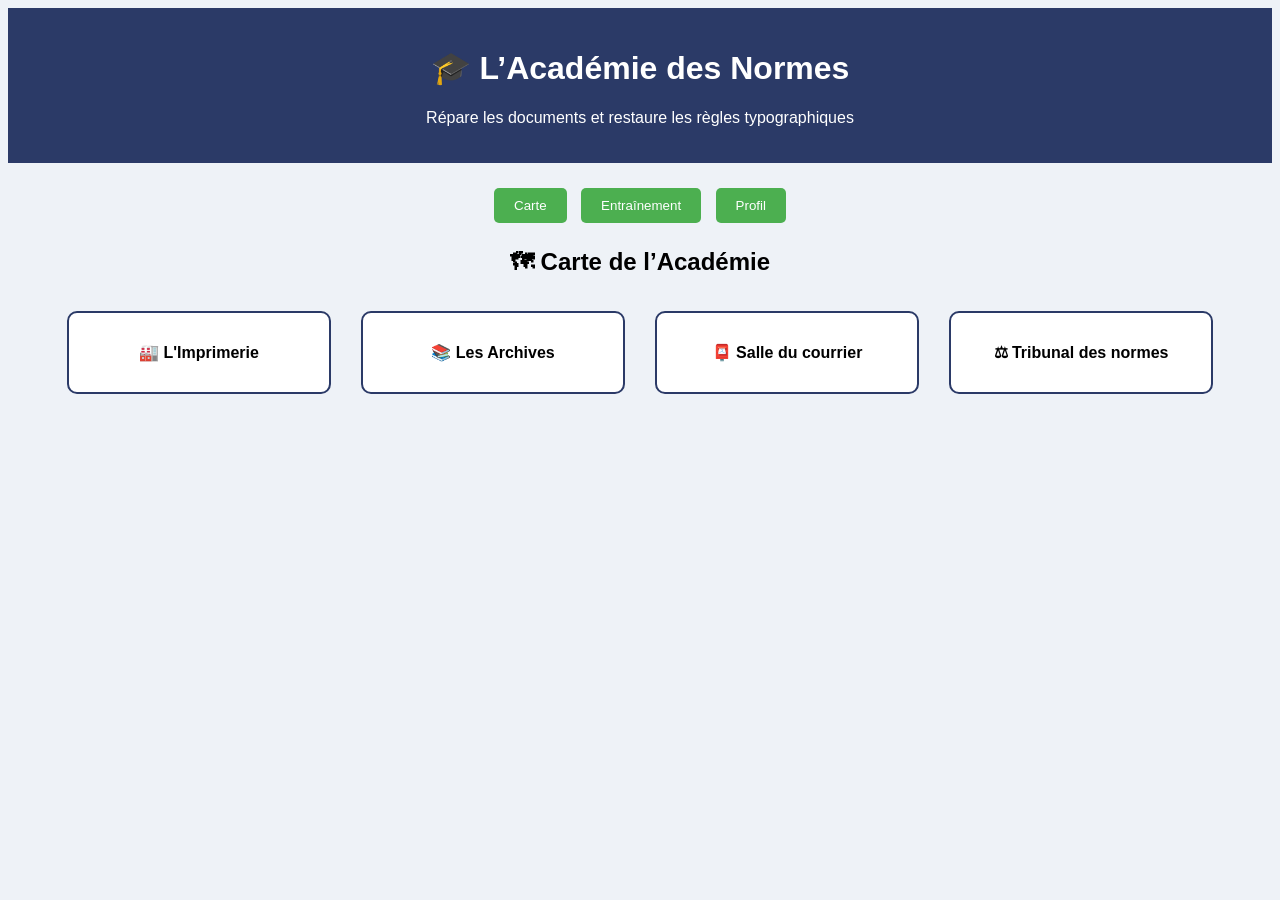
<file: index.html>
<!DOCTYPE html>
<html lang="fr">
<head>
<meta charset="UTF-8">
<title>L'Académie des Normes</title>
<link rel="stylesheet" href="styles.css">
</head>

<body>

<header>
<h1>🎓 L’Académie des Normes</h1>
<p>Répare les documents et restaure les règles typographiques</p>
</header>

<nav>
<button onclick="showScreen('map')">Carte</button>
<button onclick="showScreen('training')">Entraînement</button>
<button onclick="showScreen('profile')">Profil</button>
</nav>

<section id="map" class="screen">
<h2>🗺 Carte de l’Académie</h2>

<div class="map">

<div class="level" onclick="loadLevel(1)">🏭 L'Imprimerie</div>
<div class="level" onclick="loadLevel(2)">📚 Les Archives</div>
<div class="level" onclick="loadLevel(3)">📮 Salle du courrier</div>
<div class="level" onclick="loadLevel(4)">⚖ Tribunal des normes</div>

</div>
</section>

<section id="training" class="screen hidden">
<h2>🎮 Mission</h2>

<div id="question"></div>
<div id="answers"></div>
<div id="feedback"></div>

<button onclick="nextQuestion()">Question suivante</button>

</section>

<section id="profile" class="screen hidden">

<h2>👤 Profil élève</h2>

<p>Score : <span id="score">0</span></p>
<p>Niveau : <span id="level">1</span></p>
<p>Badges : <span id="badges">Aucun</span></p>

</section>

<script src="script.js"></script>

</body>
</html>
</file>
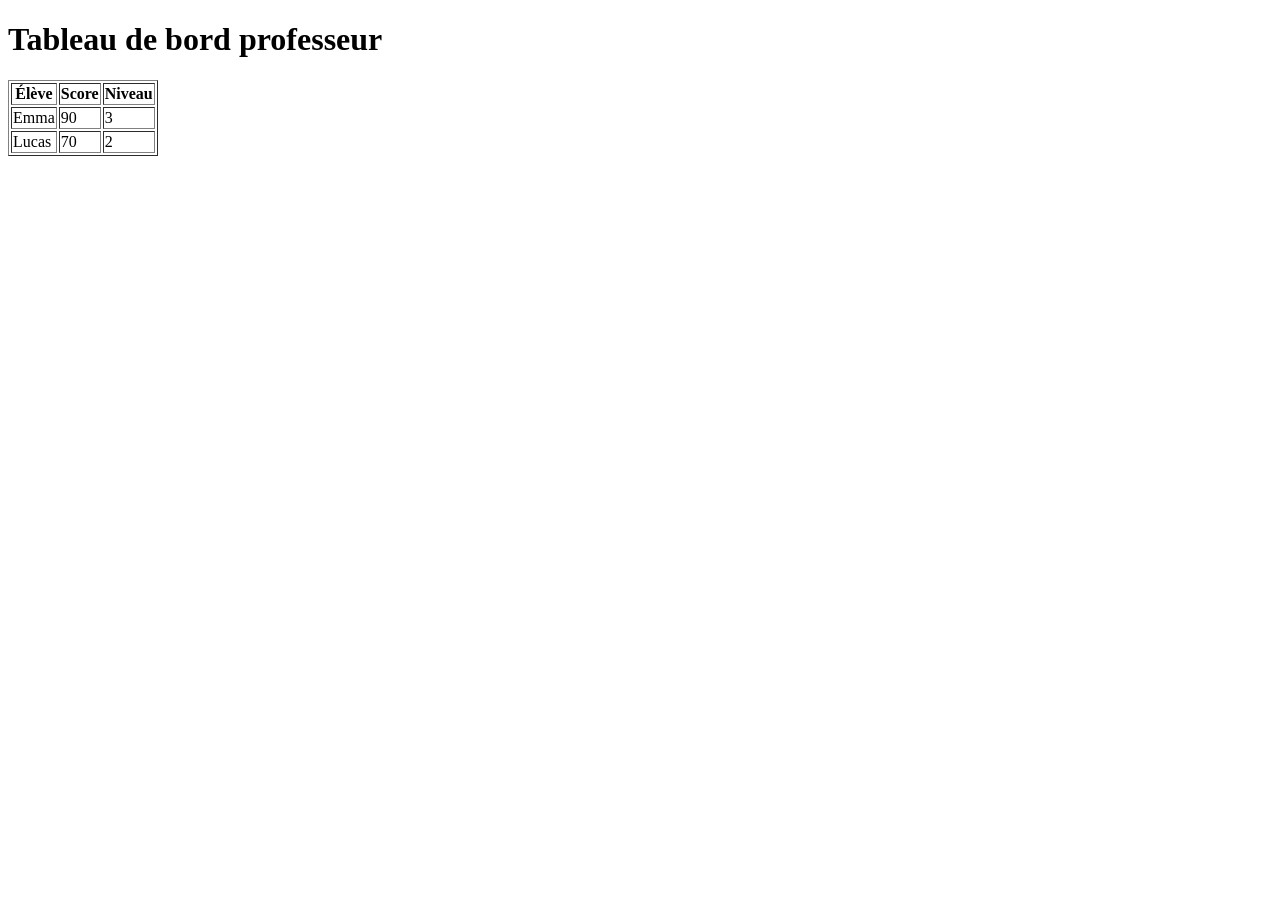
<file: dashboard.html>
<!DOCTYPE html>
<html>
<head>
<title>Tableau professeur</title>
</head>

<body>

<h1>Tableau de bord professeur</h1>

<table border="1">

<tr>
<th>Élève</th>
<th>Score</th>
<th>Niveau</th>
</tr>

<tr>
<td>Emma</td>
<td>90</td>
<td>3</td>
</tr>

<tr>
<td>Lucas</td>
<td>70</td>
<td>2</td>
</tr>

</table>

</body>
</html>
</file>
<file: styles.css>
body{
font-family: Arial;
background:#eef2f7;
text-align:center;
}

header{
background:#2b3a67;
color:white;
padding:20px;
}

nav{
margin:20px;
}

button{
padding:10px 20px;
margin:5px;
background:#4caf50;
color:white;
border:none;
border-radius:5px;
cursor:pointer;
}

button:hover{
background:#3e8e41;
}

.map{
display:flex;
justify-content:center;
flex-wrap:wrap;
}

.level{
background:white;
border:2px solid #2b3a67;
margin:15px;
padding:30px;
cursor:pointer;
width:200px;
border-radius:10px;
font-weight:bold;
}

.level:hover{
background:#dfe8ff;
}

.screen{
margin-top:20px;
}

.hidden{
display:none;
}

.answer{
background:#ddd;
margin:10px auto;
padding:10px;
width:300px;
cursor:pointer;
border-radius:6px;
}

.answer:hover{
background:#ccc;
}

#feedback{
margin-top:20px;
font-weight:bold;
}
</file>
